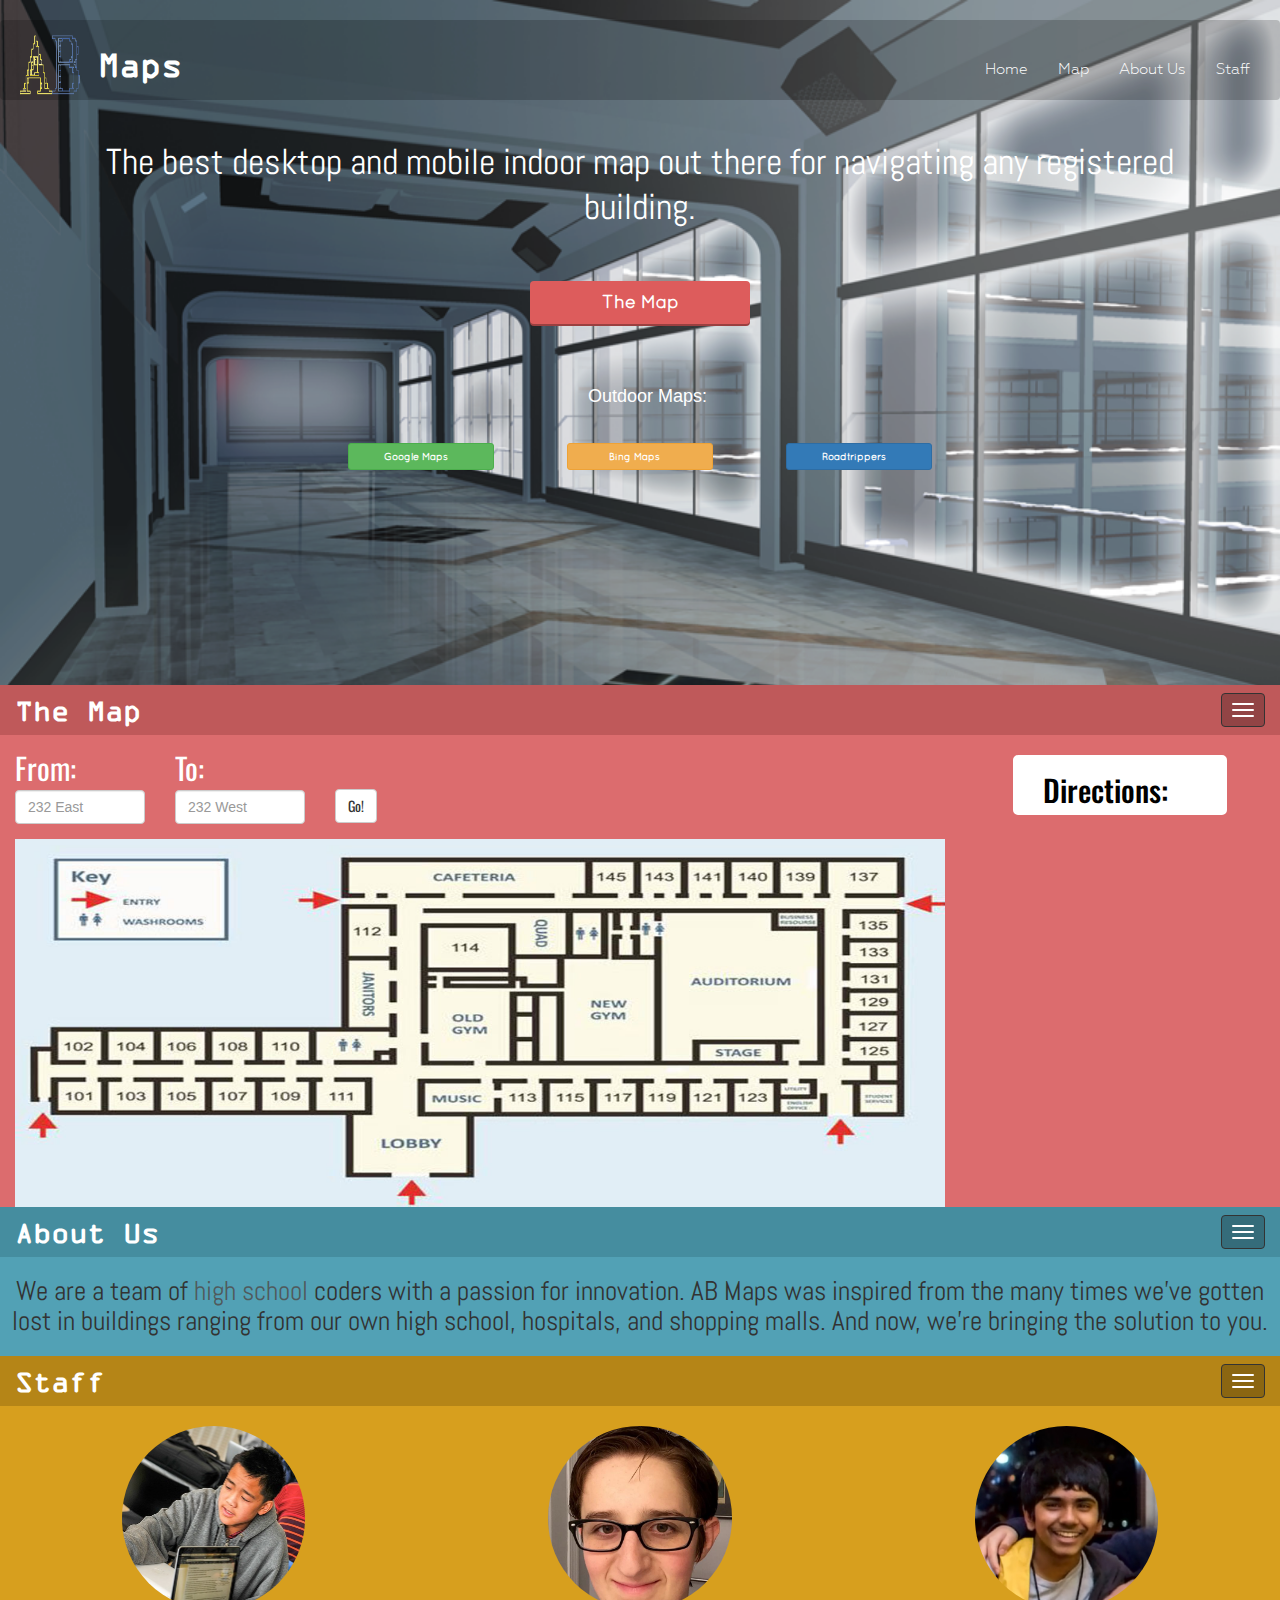
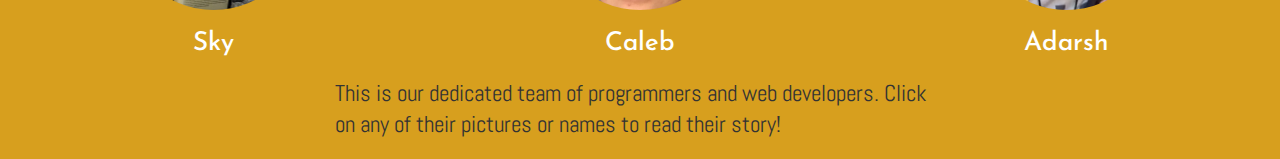
<file: index.html>
<!DOCTYPE html>
<html>
<head>
    <meta charset="UTF-8">
    <meta http-equiv="Content-Type" content="text/html; charset=utf-8">
    <meta name="viewport" content="width=device-width, initial-scale=1">
    <link rel="shortcut icon" href="img/favicon.ico"/><!--This icon was converted from a logo created by Kevin Zhan of the Class of 2016 at ABRHS-->
    <title>Maps</title>
    <link href="css/bootstrap.min.css" rel="stylesheet" type="text/css">
    <script src="js/jquery-1.11.0.min.js"></script>
    <script src="js/bootstrap.min.js"></script>
    <link href='http://fonts.googleapis.com/css?family=Oswald:400,300' rel='stylesheet' type='text/css'>
    <link href='http://fonts.googleapis.com/css?family=Dosis:400,500&subset=latin,latin-ext' rel='stylesheet' type='text/css'>
    <link href='http://fonts.googleapis.com/css?family=Josefin+Sans:400,600&subset=latin,latin-ext' rel='stylesheet' type='text/css'>
    <link href='http://fonts.googleapis.com/css?family=Abel&subset=latin,latin-ext' rel='stylesheet' type='text/css'>
    <link rel="stylesheet" href="http://maxcdn.bootstrapcdn.com/bootstrap/3.3.4/css/bootstrap.min.css">
    <script src="http://maxcdn.bootstrapcdn.com/bootstrap/3.3.4/js/bootstrap.min.js"></script>
    <script src="https://ajax.googleapis.com/ajax/libs/jquery/2.1.3/jquery.min.js"></script>
    <script src="https://apis.google.com/js/client:platform.js" async defer></script>
    <link rel="stylesheet" href="css/animate.css" type="text/css">
    <link rel="stylesheet" href="css/style.css" type="text/css">
    <script src="js/myscript.js" type="text/javascript"></script>
</head>
<body>
    <header class="hero" id="hero-1" style="height:685px">
        <nav class="navbar navbar-default nav1" role="navigation">
            <div class="container-fluid">
                <div class="navbar-header" id="nav1-header">
                    <button type="button" class="navbar-toggle collapsed" data-toggle="collapse" data-target="#myNavbar" onClick="navbtnFunction()">
                        <span class="sr-only">Toggle Navigation</span>
                        <span class="icon-bar"></span>
                        <span class="icon-bar"></span>
                        <span class="icon-bar"></span>
                    </button>
                    <a class="navbar-brand navbar-logo nav1-brand" href="#"><span class="logo-text">Maps</span></a>
                </div>
                <!--end .navbar-header for #hero-1-->
                <div class="collapse navbar-collapse" id="myNavbar">
                    <ul class="nav navbar-nav nav1-4link-whole navbar-right">
                        <li><a href="#hero-1" class="smoothScroll"><span class="nav1-4link">Home</span></a></li>
                        <li><a href="#map" class="smoothScroll"><span class="nav1-4link">Map</span></a></li>
                        <li><a href="#abt-us" class="smoothScroll"><span class="nav1-4link">About Us</span></a></li>
                        <li><a href="#staff" class="smoothScroll"><span class="nav1-4link">Staff</span></a></li>
                    </ul><!--end .navbar-nav for #hero-1-->
                </div><!--end .navbar-collapse for #hero-1-->
            </div><!--end .container-fluid for #hero-1-->
        </nav><!--end .navbar for #hero-1-->
        <div class="container">
            <div class="text-center">
                <div class="white-grey">
                    <h1 class="text-center intro animated fadeIn">The best desktop and mobile indoor map out there for navigating any registered building.</h1>
                    <div id="map_button" onClick="btnfc()" class="text-center">
                        <a class="rounded-button main-button center-block btn btn-default btn-danger btn-lg smoothScroll" id="main-btn" href="#map" role="button">The Map</a>
                    </div>
                </div>
                <div class="hero-bottom white-grey text-center">
                    <div class="sub-buttons">
                        <div class="row">
                            <h4 class="col-xs-12 xcol-md-2 xcol-md-offset-1 smoothScroll">Outdoor Maps:</h4>
                            <div class="otd-maps col-xs-10 col-xs-offset-1 col-md-9 col-md-offset-3" style="margin-top: 2.25%;">
                                <div class="row">
                                    <a class="sub-button col-xs-2 col-xs-offset-2 col-md-2 col-md-offset-0 col-md-push-0 btn btn-default btn-success btn-sm" href="http://www.google.com/maps" style="text-decoration: none" role="button">Google <span class="hidden-xs">Maps</span></a>
                                    <a class="sub-button col-xs-2 col-xs-offset-1 col-md-2 col-md-offset-1 col-md-push-0 btn btn-default btn-warning btn-sm" href="http://www.bing.com/maps/" style="text-decoration: none" role="button">Bing <span class="hidden-xs">Maps</span></a>
                                    <a class="sub-button col-xs-2 col-xs-offset-1 col-md-2 col-md-offset-1 col-md-push-0 btn btn-default btn-primary btn-sm" href="http://roadtrippers.com/" style="text-decoration: none" role="button"><span class="hidden-xs">Roadtrippers</span><span class="hidden-sm hidden-md hidden-lg">RDTP</span></a></div>
                            </div>
                        </div>
                    </div><!--end .sub-buttons for #hero-1-->
                </div><!--end outdoor maps/bottom row-->
            </div><!--end info row-->
        </div><!--end second container w/ info and outdoor maps-->
    </header><!--end hero-1 header-->
    <div id="map">
        <nav class="navbar navbar-inverse">
            <div class="navbar-header">
                <a class="navbar-brand" href="#map">The Map</a>
                <button type="button" class="navbar-toggle" data-toggle="collapse" data-target="#myNavbar2">
                    <span class="icon-bar"></span>
                    <span class="icon-bar"></span>
                    <span class="icon-bar"></span>
                </button>
            </div>
            <div class="navbar-collapse collapse" id="myNavbar2">
                <ul class="nav navbar-nav">
                    <li><a class="smoothScroll" href="#hero-1">Home</a></li>
                    <li><a class="smoothScroll" href="#map">Map</a></li>
                    <li><a class="smoothScroll" href="#abt-us">About Us</a></li>
                    <li><a class="smoothScroll" href="#staff">Staff</a></li>
                </ul>
            </div>
        </nav><!--end #map .navbar-toggle-->
        <div id="map_2">
            <div class="container-fluid">
                <div class="row">
                    <div class="col-xs-12">
                        <div class="row">
                            <div class="col-xs-12 col-md-9">
                                <div class="row">
                                    <div class="col-xs-2 col-md-12">
                                        <div class="row">
                                            <div class="form-group col-xs-12 xcol-sm-offset-10 col-md-2 col-md-offset-0">
                                                <p class="big-small-p">From:</p>
                                                <label class="sr-only">From Location Input</label>
                                                <input type="text" class="form-control hidden-xs hidden-sm" placeholder="232 East">
                                                <input type="text" class="form-control hidden-md hidden-lg" placeholder="232E">
                                            </div>
                                            <div class="form-group col-xs-12 col-md-2">
                                                <p class="big-small-p">To:</p>
                                                <label class="sr-only">To Location Input</label>
                                                <input type="text" class="form-control hidden-xs hidden-sm" placeholder="232 West">
                                                <input type="text" class="form-control hidden-md hidden-lg" placeholder="232W">
                                            </div>
                                            <div class="col-xs-12 col-md-8 btn-go-div">
                                                <button type="button" class="btn btn-default btn-go xhidden-xs xhidden-sm" data-target="#ex_map" onClick="drcFunction()">Go!</button>
                                            </div>
                                        </div>
                                    </div>
                                    <div class="col-xs-10 xcol-xs-offset-1 col-md-12 col-md-offset-0">
                                        <img class="img-responsive xhidden-xs xhidden-sm" id="ex_map" alt="Map Placeholder" src="img/ex_map2.jpg" xwidth="1170" xheight="463">
                                    </div>
                                </div>
                            </div>
                            <div class="directions col-xs-12 col-md-2">
                                <h2 class="xtext-center">Directions:</h2>
                                <div id="directions-list" class="animated fadeIn">
                                    <div class="hidden-xs hidden-sm">
                                        <h3>1. Take a right out of room 232.</h3>
                                    </div>
                                    <div class="hidden-xs hidden-sm">
                                        <h3> 2. Take a left at the end of the hallway.</h3>
                                    </div>
                                    <div class="hidden-xs hidden-sm">
                                        <h3> 3. Go down staircase S52 in about 7 feet.</h3>
                                    </div>
                                    <div class="hidden-xs hidden-sm">
                                        <h3> 4. Take a right at the end of the staircase.</h3>
                                    </div>
                                    <div class="hidden-xs hidden-sm">
                                        <h3>  5. Head straight for about 10 feet.</h3>
                                    </div>
                                    <div class="hidden-xs hidden-sm">
                                        <h3>6. Take a left at the hallway.</h3>
                                    </div>
                                    <div class="hidden-xs hidden-sm">
                                        <h3> 7. 232 West should be on the right.</h3>
                                    </div>
                                </div>
                                <div id="directions-txt" class="carousel slide hidden-md hidden-lg animated fadeIn" data-ride="carousel" data-interval="false" style="margin-top: 55px;">
                                    <!-- Indicators -->
                                    <ol class="carousel-indicators">
                                        <li data-target="#directions-txt" data-slide-to="0" class="xactive"></li>
                                        <li data-target="#directions-txt" data-slide-to="1"></li>
                                        <li data-target="#directions-txt" data-slide-to="2"></li>
                                        <li data-target="#directions-txt" data-slide-to="3"></li>
                                        <li data-target="#directions-txt" data-slide-to="4"></li>
                                        <li data-target="#directions-txt" data-slide-to="5"></li>
                                        <li data-target="#directions-txt" data-slide-to="6"></li>
                                    </ol>
                                    <!-- Wrapper for slides -->
                                    <div class="carousel-inner" role="listbox">
                                        <div class="item active">
                                            <div class="text-center">
                                                <h3>1. Take a right out of room 232.</h3>
                                            </div>
                                        </div>
                                        <div class="item">
                                            <div class="text-center">
                                                <h3> 2. Take a left at the end of the hallway.</h3>
                                            </div>
                                        </div>
                                        <div class="item">
                                            <div class="text-center">
                                                <h3> 3. Go down staircase S52 in about 7 feet.</h3>
                                            </div>
                                        </div>
                                        <div class="item">
                                            <div class="text-center">
                                                <h3> 4. Take a right at the end of the staircase.</h3>
                                            </div>
                                        </div>
                                        <div class="item">
                                            <div class="text-center">
                                                <h3>  5. Head straight for about 10 feet.</h3>
                                            </div>
                                        </div>
                                        <div class="item">
                                            <div class="text-center">
                                                <h3>6. Take a left at the hallway.</h3>
                                            </div>
                                        </div>
                                        <div class="item">
                                            <div class="text-center">
                                                <h3> 7. 232 West should be on the right.</h3>
                                            </div>
                                        </div>
                                    </div>
                                    <!-- Left and right controls -->
                                    <a class="left carousel-control" href="#directions-txt" role="button" data-slide="prev">
                                        <span class="glyphicon glyphicon-chevron-left" aria-hidden="true"></span>
                                        <span class="sr-only">Previous</span>
                                    </a>
                                    <a class="right carousel-control" href="#directions-txt" role="button" data-slide="next">
                                        <span class="glyphicon glyphicon-chevron-right" aria-hidden="true"></span>
                                        <span class="sr-only">Next</span>
                                    </a>
                                </div><!--end #directions-txt .carousel-->
                            </div><!--end .directions-->
                        </div><!--end #map_2 row-->
                    </div><!--end .col-xs-12 for whole section-->
                </div><!--end #map2 .container-fluid .row-->
            </div><!--end #map2 .container-fluid-->
        </div><!-- end #map2-->
    </div><!--end #map div-->
    <div id="abt-us">
        <nav class="navbar navbar-inverse">
            <div class="navbar-header">
                <a class="navbar-brand" href="#abt-us">About Us</a>
                <button type="button" class="navbar-toggle" data-toggle="collapse" data-target="#myNavbar3">
                    <span class="icon-bar"></span>
                    <span class="icon-bar"></span>
                    <span class="icon-bar"></span>
                </button>
            </div>
            <div class="navbar-collapse collapse" id="myNavbar3">
                <ul class="nav navbar-nav">
                    <li><a class="smoothScroll" href="#hero-1">Home</a></li>
                    <li><a class="smoothScroll" href="#map">Map</a></li>
                    <li><a class="smoothScroll" href="#abt-us">About Us</a></li>
                    <li><a class="smoothScroll" href="#staff">Staff</a></li>
                </ul>
            </div>
        </nav>
        <h3 class="text-center">We are a team of <a href="http://abrhs.abschools.org" class="abrhs">high school </a>coders with a passion for innovation. AB Maps was inspired from the many times we’ve gotten lost in buildings ranging from our own high school, hospitals, and shopping malls. And now, we’re bringing the solution to you.</h3>
    </div><!--end #abt-us-->
    <div id="staff">
        <nav class="navbar navbar-inverse">
            <div class="navbar-header">
                <a class="navbar-brand" href="#staff">Staff</a>
                <button type="button" class="navbar-toggle" data-toggle="collapse" data-target="#myNavbar4">
                    <span class="icon-bar"></span>
                    <span class="icon-bar"></span>
                    <span class="icon-bar"></span>
                </button>
            </div>
            <div class="navbar-collapse collapse" id="myNavbar4">
                <ul class="nav navbar-nav">
                    <li><a class="smoothScroll" href="#hero-1">Home</a></li>
                    <li><a class="smoothScroll" href="#map">Map</a></li>
                    <li><a class="smoothScroll" href="#abt-us">About Us</a></li>
                    <li><a class="smoothScroll" href="#staff">Staff</a></li>
                </ul>
            </div>
        </nav>
        <div class="container-fluid">
            <div class="row">
                <div id="staff-imgs" class="col-xs-5 col-xs-offset-1 col-md-12 col-md-offset-0 container-fluid">
                    <div class="row">
                        <div class="col-xs-11 col-sm-10 col-md-2 col-md-offset-1" id="sky" onClick="skyFunction()">
                            <div class="row">
                                <div class="col-xs-11 col-sm-12"> <img class="img-circle img-responsive xminimage" src="img/sky_li3.jpg" alt="Sky &quot;Skittles&quot; Li" title="Sky &quot;Skittles&quot; Li"></div>
                                <div class="col-xs-12">
                                    <h3 class="text-center">Sky</h3></div>
                            </div>
                        </div>
                        <div class="col-xs-11 col-sm-10 col-md-2 col-md-offset-2" id="clb" onClick="clbFunction()">
                            <div class="row">
                                <div class="col-xs-11 col-sm-12"><img class="img-circle img-responsive xminimage" src="img/caleb_trotz.jpg" alt="Caleb &quot;Trotzilla&quot; Trotz" title="Caleb &quot;Trotzilla&quot; Trotz"></div>
                                <div class="col-xs-12">
                                    <h3 class="text-center">Caleb</h3></div>
                            </div>
                        </div>
                        <div class="col-xs-11 col-sm-10 col-md-2 col-md-offset-2" id="adrs" onClick="adrsFunction()">
                            <div class="row">
                                <div class="col-xs-11 col-sm-12"><img class="img-circle img-responsive xminimage" src="img/adarsh_suresh3.jpg" alt="Adarsh Suresh" title="Adarsh Suresh"></div>
                                <div class="col-xs-11 col-sm-12">
                                    <h3 class="text-center">Adarsh</h3></div>
                            </div>
                        </div>
                    </div>
                </div>
                <!--end .staff-imgs-->
                <div id="bib-txt" class="col-xs-6 col-md-12">
                    <div class="row">
                        <div class="col-md-6 col-md-offset-3" id="intro-txt">
                            <h4 class="animated fadeIn">This is our dedicated team of programmers and web developers. Click on any of their pictures or names to read their story!</h4>
                        </div>
                        <!--end .intro-txt-->
                        <div class="col-md-6 col-md-offset-3" id="sky-txt">
                            <h4 class="animated fadeIn">The infamous Sky &quot;Skittles&quot; Li started his programming career in the 5th grade; learning Java and JavaScript at <a href="http://www.ktbyte.com" class="ktb">KTbyte</a>. He soon dived into the Computer Science world with great interest, and furthered his knowledge through some self-teaching. His skills now range from coding in HTML/CSS, C, C++, and CoffeeScript; but his true passion and best languages go back to his roots of Java and JavaScript. His hobbies include derping around, hockey, and legending life.</h4>
                        </div>
                        <!--end .sky-txt-->
                        <div class="col-md-6 col-md-offset-3" id="clb-txt">
                            <h4 class="animated fadeIn">When Caleb &quot;Trotzilla&quot; Trotz walks into the room, his subjects bow down in respect. This baller started programming at the mere age of 9 while learning Python from a book. He soon moved on to do far greater things with programming through being a successful student at <a href="http://www.edx.org/course/introduction-computer-science-harvardx-cs50x" class="harcs">Harvard's CS50x course</a>, where he learned C, PHP, and HTML/CSS. Caleb also knows JavaScript from his late night book-reading sessions. Other CS skills of his include Cryptography and Forensics. He also participates in debate and is an avid gamer.</h4>
                        </div>
                        <!--end .clb-txt-->
                        <div class="col-md-6 col-md-offset-3" id="adrs-txt">
                            <h4 class="animated fadeIn">Adarsh "no nickname b/c he's that cool" Suresh is the main web developer of the team. He initiated his journey at his school's own HTML/CSS course as a freshman in high school, and furthered his skills by learning a little JavaScript and Python. Like his other team members, he does debate as well. With his team, he went to <a href="http://blueprint.hackmit.org/" class="blprt">Blueprint</a>, a Learnathon/Hackathon at MIT, participated in an <a href="http://camsctf.com/" class="cams">online CTF competition</a> hosted by the <a href="http://camscsc.org/" class="cams-host">California Academy of Math and Science Computer Science and Security Club</a>, and will be participating in many more events with Caleb and Sky.</h4>
                        </div><!--end .adrs-txt-->
                    </div>
                </div><!--end #bib-txt-->
            </div><!--end row of #staff-imgs and #bib-txt columns-->
        </div><!--end .container-fluid-->
    </div><!--end #staff-->
</body>
</html>
</file>
<file: css/style.css>
body {
    xpadding-top: 70px;
}

@media (min-width: 0px) {
    #map .navbar-header, #abt-us .navbar-header, #staff .navbar-header {
        float: none;
    }
    #map .navbar-left, #map .navbar-right, #abt-us .navbar-left, #abt-us .navbar-right, #staff .navbar-left, #staff .navbar-right {
        float: none !important;
    }
    #map .navbar-toggle, #abt-us .navbar-toggle, #staff .navbar-toggle {
        display: block;
    }
    #map .navbar-collapse, #abt-us .navbar-collapse, #staff .navbar-collapse {
        border-top: 1px solid transparent;
        box-shadow: inset 0 1px 0 rgba(255,255,255,0.1);
    }
    #map .navbar-fixed-top, #abt-us .navbar-fixed-top, #staff .navbar-fixed-top {
		top: 0;
		border-width: 0 0 1px;
	}
    #map .navbar-collapse.collapse, #abt-us .navbar-collapse.collapse, #staff .navbar-collapse.collapse {
        display: none!important;
    }
    #map .navbar-nav, #abt-us .navbar-nav, #staff .navbar-nav {
        float: none!important;
		margin-top: 7.5px;
	}
	#map .navbar-nav>li, #abt-us .navbar-nav>li, #staff .navbar-nav>li {
        float: none;
    }
    #map .navbar-nav>li>a, #abt-us .navbar-nav>li>a, #staff .navbar-nav>li>a {
        padding-top: 10px;
        padding-bottom: 10px;
    }
    #map .collapse.in, #abt-us .collapse.in, #staff .collapse.in {
  		display:block !important;
	}
}

.logo-text {
    font-family: text1;
    font-size: 35px;
    font-weight: bolder;
	color: white;
	text-decoration: none;
    xcolor: rgba(255, 255, 255, 0.81);
    margin-left: 28px;
}

#map .navbar-brand, #abt-us .navbar-brand, #staff .navbar-brand {
    font-family: text1; 
    xfont-size: 60px;
    font-weight: 600;
}

.navbar .container .text-left a:hover {
    text-decoration: none;   
}

@font-face {
    font-family: text1;
    src: url(../fonts/ocr_std.ttf);
}

.hero {
	padding-top: 20px;
	padding-bottom: 40px;
}

#hero-1 {
	background: url("../img/background2_2.png") no-repeat center center fixed;
	-webkit-background-size: 100% 100%;
	-moz-background-size: 100% 100%;
	-o-background-size: 100% 100%;
	background-size: 100% 100%;
}

.navbar-logo {
	float: left;
	line-height: 70px;
	padding-left: 70px;
    padding-top: 10px;
    margin-left:00px;
}

.logo-text:before {
	content: "";
	background-image: url("../img/logo1.png");/*Kevin Zhan of the Class of 2016 made this image*/
    background-repeat: no-repeat;
	width: 60px;
	height: 60px;
	background-size: 60px 60px;
	display: block;
	position: absolute;
	left: 0;
	top: 15px;
    margin-left: 20px;
}
.nav1 {
    background-color: rgba(0, 0, 0, 0.19);
    border: none;
}

#hero-1 .nav1 .navbar-toggle {
    background-color: rgb(100, 100, 100);   
}

#hero-1 .nav1 .navbar-toggle:hover {
    background-color: rgb(112, 112, 112);   
}

#hero-1 .navbar-default .navbar-toggle .icon-bar {
    background-color: white;
}

@media only screen
and (max-width: 768px) {
    #hero-1 .nav1 .container-fluid .navbar-collapse.in {
        background-color: rgba(0,0,0,.19);
        xbackground-color: transparent;
    }
    .nav1 {
        background-color: transparent;
    }
    #nav1-header {
        background-color: rgba(0,0,0,.19);
    }
    #hero-1 .container .row .white-grey .intro {
        font-size: 30px;
    }
}


.light {
	opacity: 1;
}

.white-grey {
	color: rgb(255, 241, 241);
}

.intro {
    color: white; 
}

.sub-intro {
    font-family: text2; 
    font-weight: bolder;
    font-size: 15.5px;
    color: rgba(255, 255, 255, 0.81);
}

@font-face {
    font-family: text2;
    src: url(../fonts/quicksand_regular.otf)
}

.container .white-grey .intro {
    line-height: 1.25;   
}

.rounded-button {
	-webkit-border-radius: 4px;
	-moz-border-radius: 4px;
	-ms-border-radius: 4px;
	-o-border-radius: 4px;
	border-radius: 4px;
	font-family: "text2",sans-serif;
	font-weight: bold;
	padding: 2px 10px 3px;
	border: 0;
	cursor: pointer;
	xheight: 38px;
	display: inline-block;
	text-align: center;
	xtext-decoration: none;
	line-height: 38px;
    margin-top: 20px;
}

.rounded-button[disabled] {
	opacity: 0.8;
	pointer-events: none;
}

.rounded-button.l-padding {
	padding: 0 30px 0 30px;
}

.main-button {
	background: #dd5c5c;
	-webkit-box-shadow: #9a4040 0 2px 0;
	box-shadow: #9a4040 0 2px 0;
	color: white;
    width: 220px;
    margin-top: 17px;
	margin-bottom: 25px;
}

.main-button:hover {
	background: #e06c6c;
	color: white;
}

.hero-bottom a {
	font-weight: bold;
	text-decoration: underline;
}

.hero-bottom h4,.hero-bottom a {
	padding-right: 20px;
	display: inline-block;
}

.out-maps {
    font-family: text2;
    font-weight: bolder;
    font-size: 16.5px;
    xcolor: rgba(255, 255, 255, 0.81);
    color: white;
    margin-top: 5px;
}

.sub-button {
    font-family: text2;
    font-size: 10px;
	font-weight: bold;
    text-decoration: none;
}

.nav1-list-item {
    margin-right: 5px;
}

#hero-1 #myNavbar a, .navbar-nav a {
    color: #fff;
    font-family: 'text3';
    font-size: 15px;
}

@font-face {
    font-family: text3;
    src: url(../fonts/geometria-light.otf)
}

#hero-1 #myNavbar a:hover {
    color: rgb(190, 232, 172);
    font-size: 17px;
}

.nav1-4link-whole {
    margin-top: 25px;
    xmargin-left: 500px;
}

.nav1-4link-whole li {
    display: inline-block;
}

.nav1-brand {
    margin-bottom: 30px;
}

#hero-1 .nav1 .container-fluid .navbar-header .navbar-toggle {
    margin-top: 32px;
}

.sub-buttons {
    margin-top: 27.5px;
}

#map_button {
    margin-top: 3%; 
}

#map {
    background-color: rgb(220, 108, 110);
}

#map .navbar-header, #map .collapse {
    background-color: rgba(167, 73, 74, 0.54);
}

#abt-us .navbar-header, #abt-us .collapse {
    background-color: rgba(64, 131, 149, 0.68);
}
#staff .navbar-header, #staff .collapse {
    background-color: rgba(168, 124, 21, 0.72);
}

@media (min-width: 768px) {
  #nav1-btn {
    display: block;
  }

  #map .navbar .container-fluid .collapse, #abt-us .navbar .container-fluid .collapse, #staff .navbar .container-fluid .collapse {
    display: none !important;
  }
}
#map .navbar-collapse li, #abt-us .navbar-collapse li, #staff .navbar-collapse li {
    display: block;
}

#map .navbar, #abt-us .navbar, #staff .navbar {
    background-color: transparent;
    border: none;
}

#map .navbar-toggle, #abt-us .navbar-toggle, #staff .navbar-toggle {
    background-color: rgba(0, 0, 0, 0.23);
}

#map .navbar-toggle:hover, #abt-us .navbar-toggle:hover, #staff .navbar-toggle:hover {
    background-color: rgba(0, 0, 0, 0.4);
}

#map .navbar a, #abt-us .navbar a, #staff .navbar a {
    color: white;
}

#map .navbar .collapse a:hover, #abt-us .navbar .collapse a:hover, #staff .navbar .collapse a:hover {
    color: rgb(190, 232, 172);
    font-size: 17px;
}

#map .navbar-brand, #abt-us .navbar-brand, #staff .navbar-brand {
    font-size: 30px;
}

#map_2 .btn-go-div .btn-go, #map_2 h2 {
    font-family: 'Oswald';
}

#map_2 h2 {
    color: white;   
}

#map_2 .directions h2 {
       color: black;
}

#map_2 .directions h3 {
    font-family: 'Dosis', sans-serif;   
}


#ex_map {
    xwidth: 20px;
    xheight: 80px;
    background: url(../img/ex_map1.jpg);
    background-size: cover;
}

#map .directions {
    border:solid 15px #ffffff;
    -moz-border-radius: 5px;
    -webkit-border-radius: 5px;
    border-radius: 5px;
    background-color: white;
}

#map .directions h2 {
    xoverflow: scroll;   
}

.big-small-p {
    color: white;
    font-family: 'Oswald';
    font-size: 30px;
    line-height: 25px;
}


.btn-go-div {
    margin-top: 34.25px;
}


@media only screen
and (max-width: 992px) {
    .btn-go-div      {
        margin-top: 0px;
    }
    .big-small-p {
        color: white;
        font-size: 20px;
        line-height: 10px;
    }   
    .directions {
        border: solid 0px #ffffff;
        -moz-border-radius: 0px;
        -webkit-border-radius: 0px;
        border-radius: 0px; 
    }
    #map .directions h1 {
        font-size: 25px;   
    }
    
}

@media only screen
and (min-width: 992px) {
    .directions {
        margin-left: 4.16%;   
    }
}
#abt-us {
    background-color: rgb(82, 161, 181);
    padding-bottom: 10px;
}

#staff {
    background-color: #d79f1e;
    padding-bottom: 10px;
}

#abt-us h1, #staff h1 {
    margin-top: 0px;   
}

#map .directions h2 {
    line-height: 0px;
}
#sky-txt, #clb-txt, #adrs-txt {
    display: none;
}

#staff #staff-imgs .row div {
    text-decoration: none;
    color: white;
    cursor: pointer;
}

#staff-imgs h3 {
    font-family: 'Josefin Sans', sans-serif;
    font-size: 26px;
}

#sky:hover, #clb:hover, #adrs:hover {
    -webkit-box-shadow: 0px 0px 4px 5px rgba(97,97,97,1);
    -moz-box-shadow: 0px 0px 4px 5px rgba(97,97,97,1);
    box-shadow: 0px 0px 4px 5px rgba(97,97,97,1);   
}

#directions-list {
    display: none;   
}
#directions-txt {
    display: none;
}

#abt-us .navbar {
    border: none;
}

#abt-us .navbar {
    padding-bottom: 0px;
}

#staff .navbar {
    border: none;
}

.container .white-grey .intro, #abt-us h3, #staff #bib-txt h4 {
    font-family: 'Abel', sans-serif;   
}

#abt-us h3 {
    font-size: 27px;   
}

#staff #bib-txt h4 {
    font-size: 23px;   
}

@media only screen
and (max-width: 568px) {
    #staff #bib-txt h4 {
        font-size: 20px;   
    }
}

@media only screen
and (max-width: 468px) {
    #staff #bib-txt h4 {
        font-size: 18px;   
    }
}
.abrhs {
    color: rgba(80, 80, 80, 0.89);
}

.abrhs:hover {
    text-decoration: none;
    color: inherit;
}

.ktb:hover {
    text-decoration: none;
}

.harcs:hover {
    text-decoration: none;
}

.blprt:hover {
    text-decoration: none;
}

.cams-host:hover {
    text-decoration: none;
}

.cams:hover {
    text-decoration: none;
}

#bib-txt div h4 {
    line-height: 1.33;   
}

@media only screen
and (max-width: 991px) {
    #bib-txt {
        margin-top: 33.34%;   
    }
}

@media only screen
and (max-width: 785px) {
    #bib-txt {
        margin-top: 28%;   
    }
}

@media only screen
and (max-width: 704px) {
    #bib-txt {
        margin-top: 22.46%;   
    }
}

@media only screen
and (max-width: 636px) {
    #bib-txt {
        margin-top: 16.92%;   
    }
}

@media only screen
and (max-width: 752px) {
    #bib-txt {
        margin-top: 25%;   
    }
}

@media only screen
and (max-width: 704px) {
    #bib-txt {
        margin-top: 19.46%;   
    }
}

@media only screen
and (max-width: 671px) {
    #bib-txt {
        margin-top: 15.12%;   
    }
}

@media only screen
and (max-width: 626px) {
    #bib-txt {
        margin-top: 10%;   
    }
}

@media only screen
and (max-width: 576px) {
    #bib-txt {
        margin-top: 4%;   
    }
}

@media only screen
and (max-width: 565px) {
    #bib-txt {
        margin-top: 15%;   
    }
}

@media only screen
and (max-width: 520px) {
    #bib-txt {
        margin-top: 6%;   
    }
}

@media only screen
and (max-width: 499px) {
    #bib-txt {
        margin-top: 1%;   
    }
}

@media only screen
and (max-width: 460px) {
    #bib-txt {
        margin-top: 5%;   
    }
}

@media only screen
and (max-width: 457px) {
    #bib-txt {
        margin-top: 3%;   
    }
}

@media only screen
and (max-width: 435px) {
    #bib-txt {
        margin-top: 0%;   
    }
}

.minimage {
    min-width: 90px;
}
.hero-bottom h4 {
    margin-left: 10px;
    color: rgb(255, 255, 255);
}
</file>
